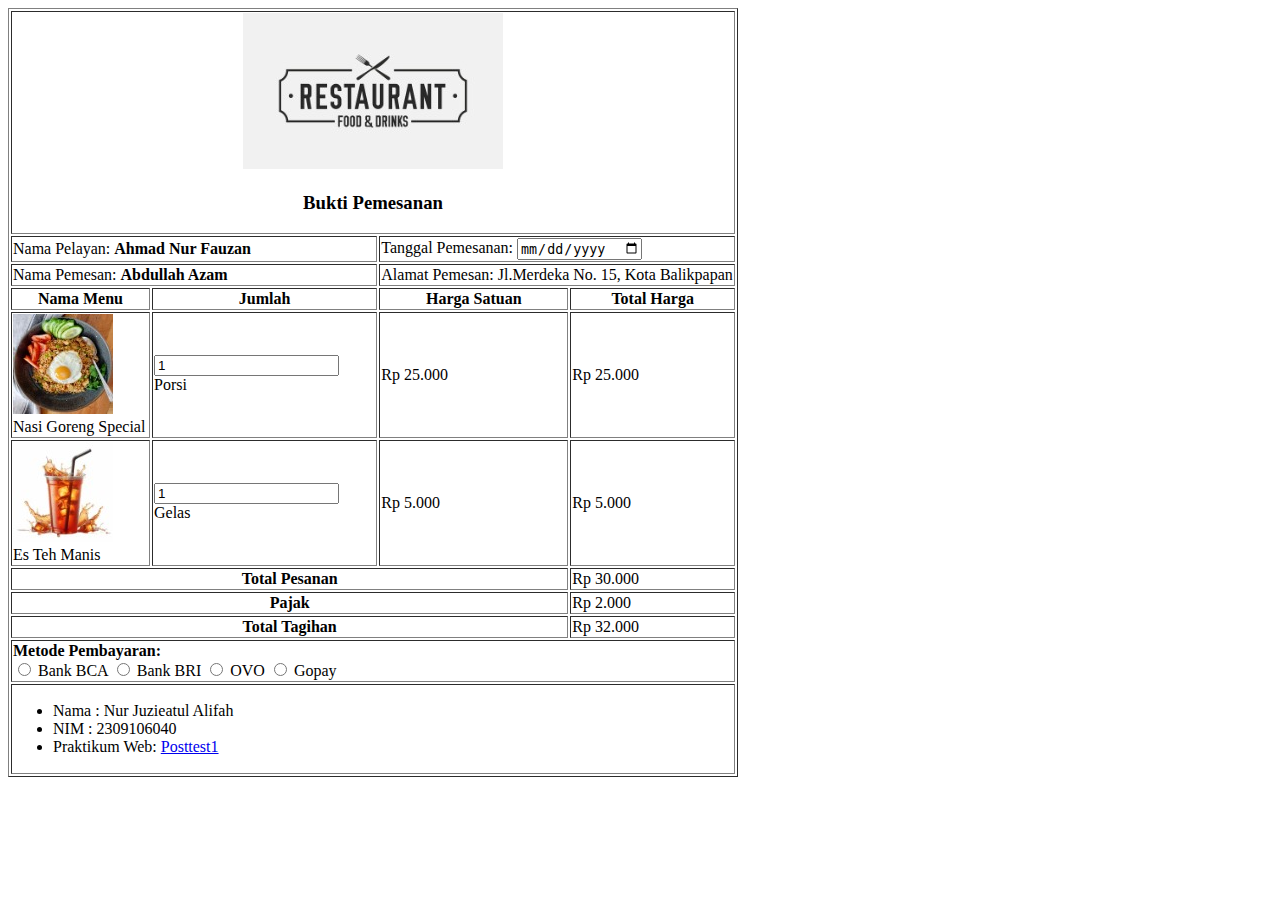
<file: posttest1/index.html>
<!DOCTYPE html>
<html>
    <head>
        <title>POST TEST 1</title>
    </head>

    <body>
        <table border="1" width="730">
            <tr >
                <th colspan="4" align="center" >
                <img src="logo-resto.jpeg" alt="logo" > <br>
                <h3>Bukti Pemesanan</h3>
                </th>
                </tr>
            <tr>
              
                <td colspan="2" width="365">Nama Pelayan: <b>Ahmad Nur Fauzan</b></td>
                <td colspan="2" width="365"> Tanggal Pemesanan: 
                    <input type="date"> 
                </td>

            </tr>

            <tr>
                <td colspan="2">Nama Pemesan: <b>Abdullah Azam</b></td>
                <td colspan="2">Alamat Pemesan: Jl.Merdeka No. 15, Kota Balikpapan</td>
            </tr>

            <tr>
                <td width="135" align="center"><b>Nama Menu</b></td>
                <td align="center"><b>Jumlah</b></td>
                <td width="185" align="center"><b>Harga Satuan</b></td>
                <td align="center"><b>Total Harga</b></td>
            </tr>

            <tr>
                <td>
                <img src="nasi-goreng.jpeg" alt="nasgor"><br>
                Nasi Goreng Special
                </td>
                <td>
                    <input type="number" value="1" readonly>
                    Porsi
                </td>
                <td>Rp 25.000</td>
                <td>Rp 25.000</td>
            </tr>

            <tr>
                <td>
                <img src="es-teh-manis.jpeg" alt="nasgor"><br>
                Es Teh Manis
                </td>
                <td>
                    <input type="number" value="1" readonly>
                    Gelas
                </td>
                <td>Rp 5.000</td>
                <td>Rp 5.000</td>
            </tr>

            <tr>
                <td colspan="3" align="center" width="320">
                    <b>Total Pesanan</b>
                    <td>Rp 30.000</td>
                </td>
            </tr>

            <tr>
                <td colspan="3" align="center" width="320">
                    <b>Pajak</b>
                    <td>Rp 2.000</td>
                </td>
            </tr>

            <tr>
                <td colspan="3" align="center" width="320">
                    <b>Total Tagihan</b>
                    <td>Rp 32.000</td>
                </td>
            </tr>

            <tr>
                <td colspan="4">
                <form action="">
                    <b>Metode Pembayaran:</b> <br>
                    <input type="radio" > Bank BCA 
                    <input type="radio" > Bank BRI
                    <input type="radio" > OVO
                    <input type="radio" > Gopay
                </form>
                </td>
            </tr>

            <tr>
                <td colspan="4">
                <ul>
                    <li>Nama : Nur Juzieatul Alifah</li>
                    <li>NIM : 2309106040</li>
                    <li>Praktikum Web:  <a href="https://github.com/login" alt="github" >Posttest1</a> </li>
                </ul>
                </td>
            </tr>
        </table>
    </body>
</file>
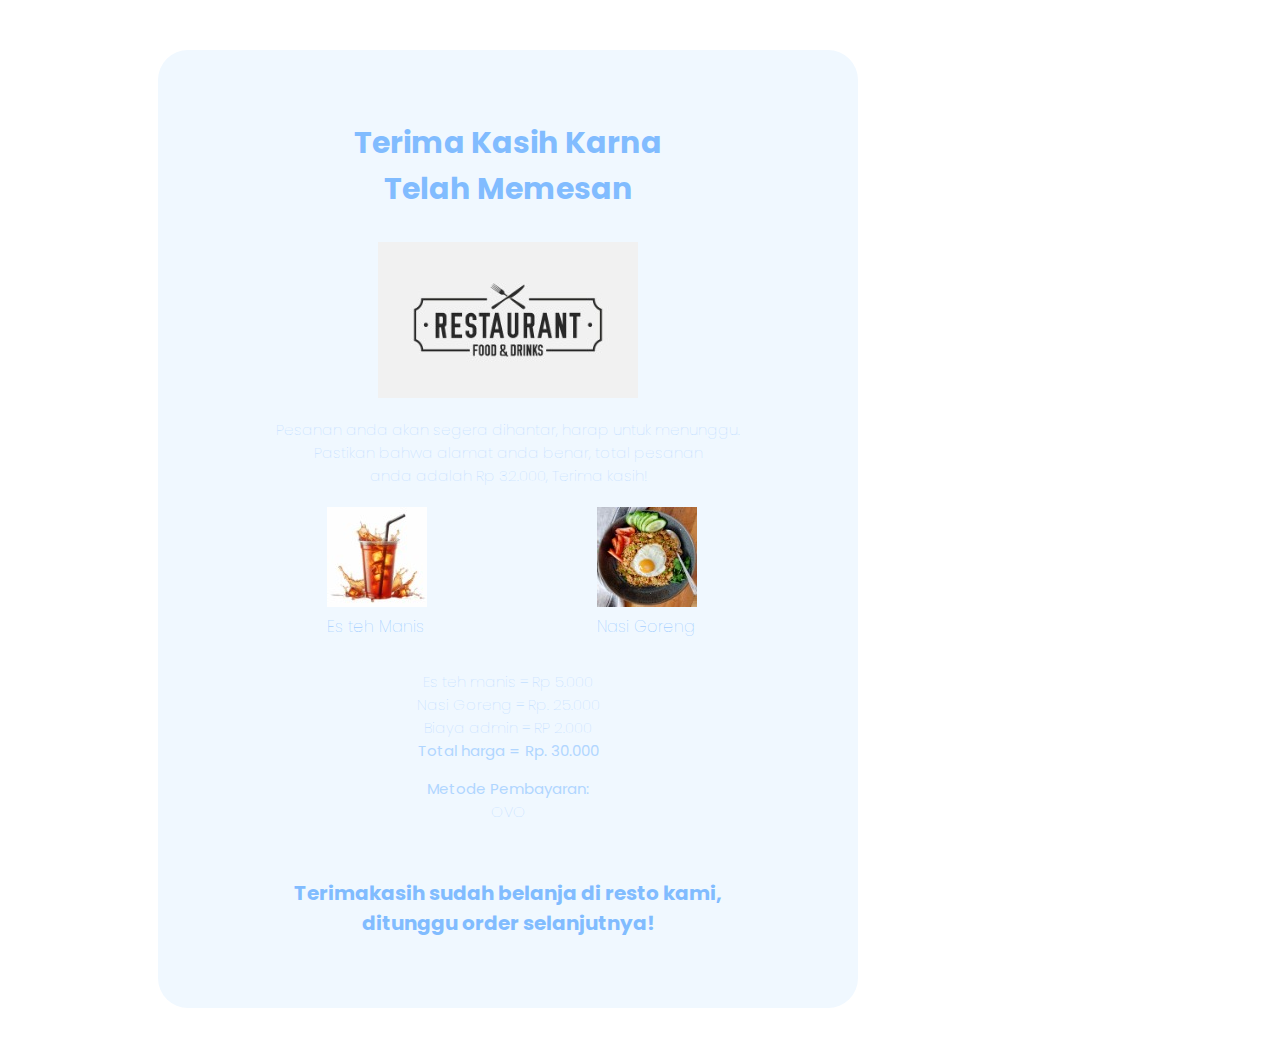
<file: posttest2/index.html>
<!DOCTYPE html>
<html>
<head>
    <meta charset="UTF-8">
    <meta name="viewport" content="width=device-width, initial-scale=1.0">
    <title>POSTTEST2</title>
    <style>
        @import url('https://fonts.googleapis.com/css2?family=Poppins:wght@400;800&display=swap');
        .makasih {
            color: #81bcff;
            font-family: 'Poppins', sans-serif;
            font-weight: bold;
            font-size: 30px;
            text-align: center;
            padding-top: 10%;
        }
        .hantar {
            color:#b1d6ff;
            font-family: "Poppins", sans-serif;
            font-weight: 100;
            font-size: 15px;
            text-align: center;
        
        }
        .Metode {
            color:#b1d6ff;
            font-family: "Poppins", sans-serif;
            font-weight: 100;
            font-size: 15px;
            text-align: center;
        }
        .box {
            background-color: aliceblue;
            box-shadow: #81bcff;
            margin: 50px;
            width: 700px;
            margin-left: 150px;
            border-radius: 30px;
        }
        .foto{
            font-family: "Poppins", sans-serif;
            margin-left: 70px;
            font-weight: 100%;
            margin-top: 20px;
       
        }
        .detail {
            color: #81bcff;
            margin-top: 0px;
            margin-right: 2px;
            font-family: "Poppins", sans-serif;
            font-weight: 100;
        }

        .deskripsi{
            color: #81bcff;
            margin-top: 0px;
            margin-left: 10px;
            width: 100px;
        }
        .resto{
            text-align: center;
        }
        .border{
            padding-left: 40%;
            position: relative;
        }
            
        .foto-container {
            display: flex;
            justify-content: space-evenly; 
            align-items: center;
            margin-top: 20px;
        }
            
        .form{
           text-align: center;
        }
        .penutup {
            color: #81bcff;
            font-family: 'Poppins', sans-serif;
            font-weight: bold;
            font-size: 20px;
            text-align: center;
            padding-top: 5%;
            padding-bottom: 10%;
        }
    </style>
</head>

    <div class="box">
    <p class="makasih"> Terima Kasih Karna <br>Telah Memesan</p>
    <p class="resto">
        <img src="logo-resto.jpeg" alt="logo resto">
    </p>
    <p class="hantar">Pesanan anda akan segera dihantar, harap untuk menunggu.<br>
            Pastikan bahwa alamat anda benar, total pesanan<br> anda adalah Rp 32.000,
            Terima kasih! </p>
  
    <div class="foto-container">
        <div class="detail">
            <img src="es-teh-manis.jpeg" alt="esteh" class="deskripsi">
            <p class="deskripsi">Es teh Manis</p>
        </div>

    <div class="detail">
        <img src="nasi-goreng.jpeg" alt="deskripsi" class="deskripsi">
        <p class="deskripsi">Nasi Goreng</p>
    </div>  
</div>
 <div class="total" id="bekron">
    <div>
        <p class="Metode">
            Es teh manis = Rp 5.000<br>
            Nasi Goreng = Rp. 25.000<br>
            Biaya admin = RP 2.000<br>
            <b>Total harga = Rp. 30.000</b>
        </p>
    </div>
    <p class="Metode">
        <b>Metode Pembayaran:</b> <br> 
        OVO
    </p>

    <div>
        <P class="penutup">Terimakasih sudah belanja di resto kami,<br> ditunggu order selanjutnya!</P>
    </div>

</div>



</div>

<body>
    
</body>
</html>
</file>
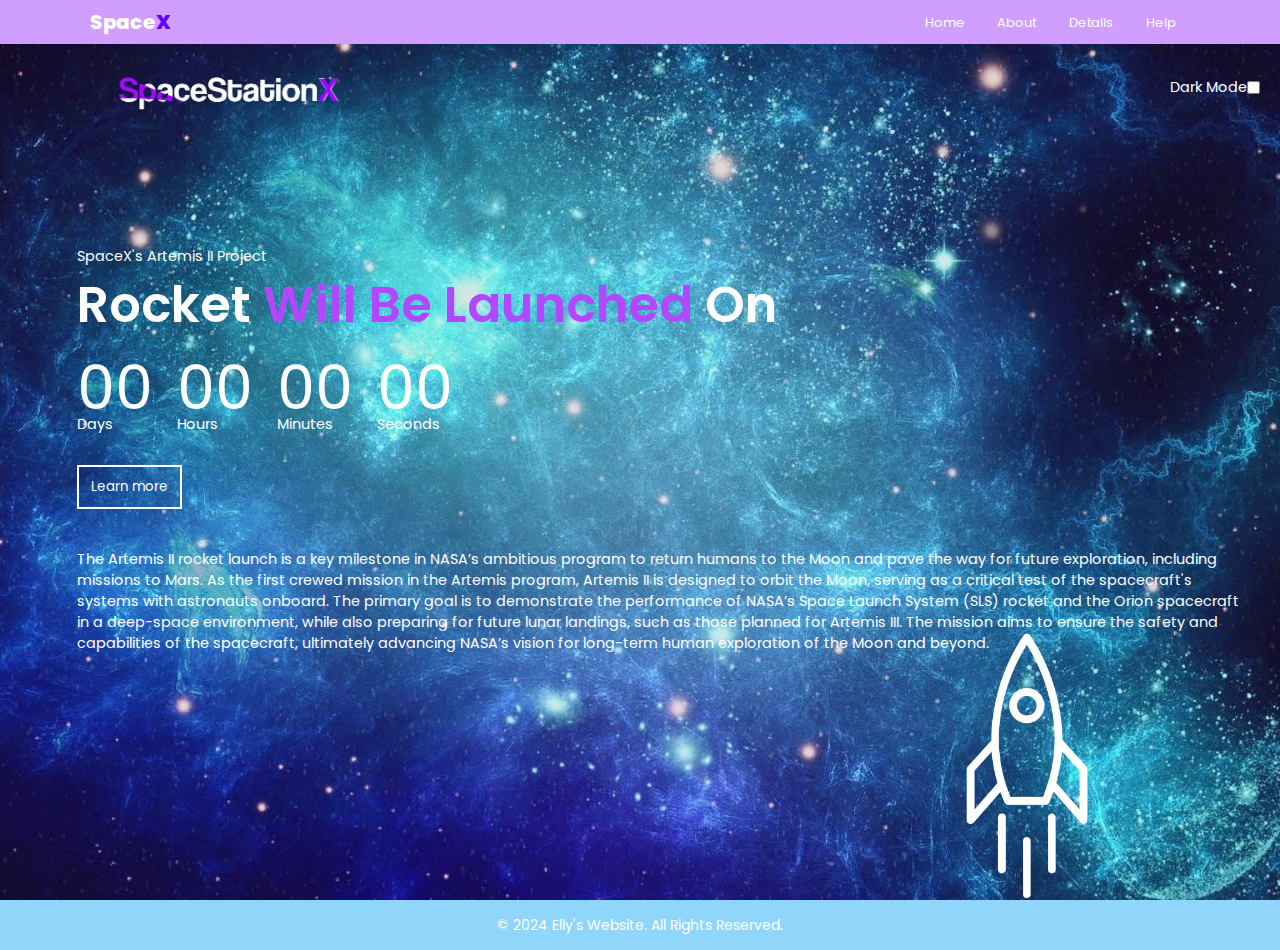
<file: posttest3/index.html>
<!DOCTYPE html>
<html lang="en">
<head>
    <meta charset="UTF-8">
    <meta name="viewport" content="width=device-width, initial-scale=1.0">
    <link rel="stylesheet" href="style.css" type="text/css">
    <title>POSTTEST2</title>
</head>
<body>  
        
      <nav class="navbar">
        <a
        class="navbar-logo">Space<span>X</span>
        </a>


        <div class="hamburger" id="hamburger">
            <span></span>
            <span></span>
            <span></span>
        </div>
        
            <div class="nav-list">
                <a href="#"> Home</a>
                <a href="aboutme.html"> About</a>
                <a href=#details> Details</a>
                <a href="baru.html"> Help</a>
            </div>

        </nav>
        <div class="dark-mode-toggle">
            <label for="dark-mode-toggle">Dark Mode</label>
            <input type="checkbox" id="dark-mode-toggle" />
        </div>
        


<div class="container">
    <img src="image/logo.png" class="logo" alt="logo">


    <div class="content">
        <p>SpaceX's Artemis II Project</p>
        <h1>Rocket <span>Will Be Launched</span> On</h1>

        <div class="time">

            <div>
                <p id="days">00</p>
                <span>Days</span>
            </div>
            <div>
                <p id="hours">00</p>
                <span>Hours</span>
            </div>
            <div>
                <p id="minutes">00</p>
                <span>Minutes</span>
            </div>
            <div>
                <p id="seconds">00</p>
                <span>Seconds</span>
            </div>

            
        </div>
        
        <button type="button" id="buttonn">Learn more</button>
        
        <div class="texts" id="details">
            The Artemis II rocket launch is a key milestone in NASA’s ambitious program to return humans to the Moon and pave the way for future exploration, including missions to Mars. 
            As the first crewed mission in the Artemis program, Artemis II is designed to orbit the Moon, serving as a critical test of the spacecraft's systems with astronauts onboard. 
            The primary goal is to demonstrate the performance of NASA’s Space Launch System (SLS) rocket and the Orion spacecraft in a deep-space environment, while also preparing for future lunar landings, such as those planned for Artemis III. 
            The mission aims to ensure the safety and capabilities of the spacecraft, ultimately advancing NASA’s vision for long-term human exploration of the Moon and beyond.
        </div>


    </div>

    <img src="image/rocket.png" class="rocket">

</div>
    <script src="script.js"></script>
    
    <footer>
        &copy; 2024 Elly's Website. All Rights Reserved.
    </footer>
    

</body>
</html>
</file>
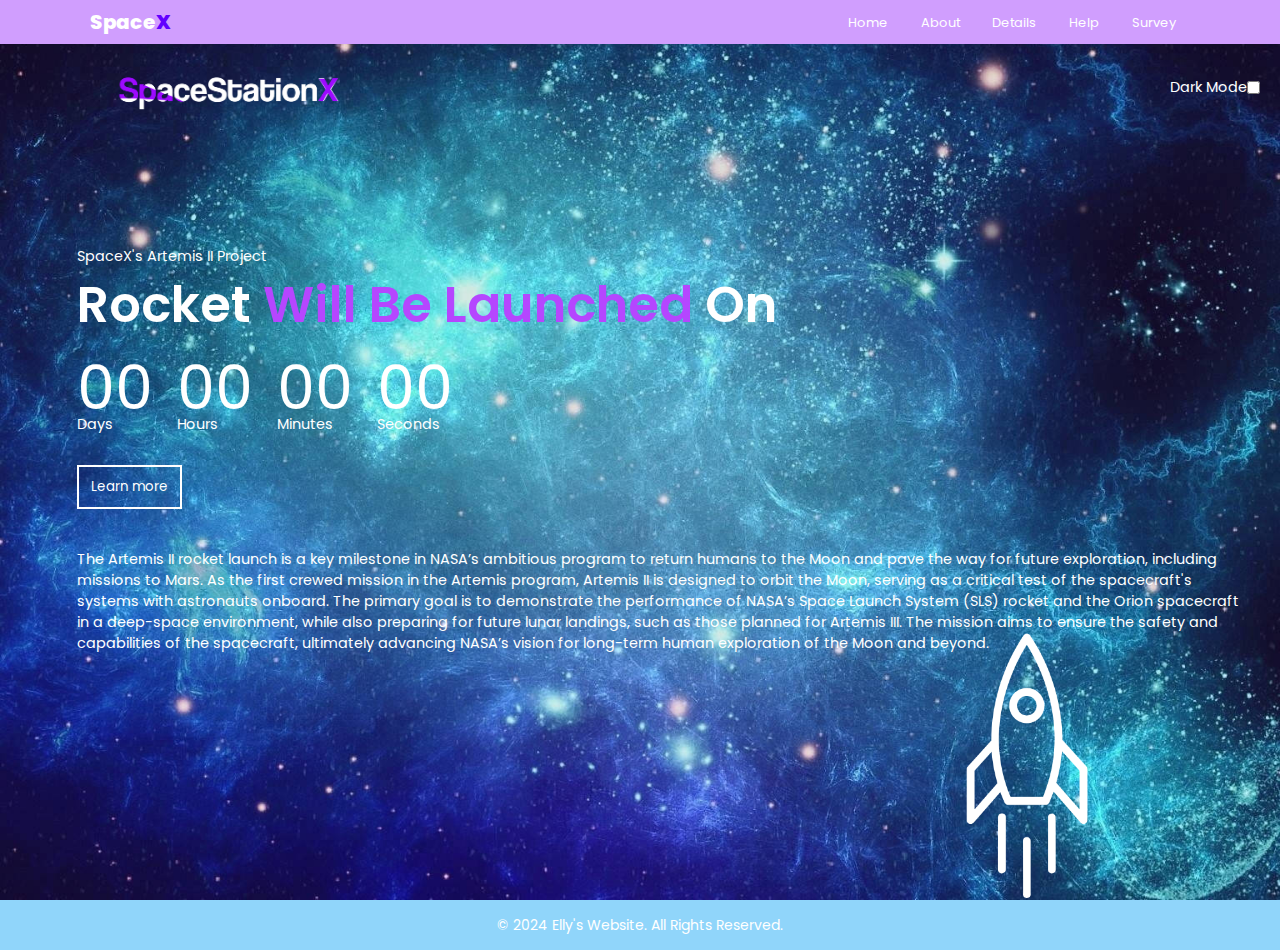
<file: Posttest4/index.html>
<!DOCTYPE html>
<html lang="en">
<head>
    <meta charset="UTF-8">
    <meta name="viewport" content="width=device-width, initial-scale=1.0">
    <link rel="stylesheet" href="style.css" type="text/css">
    <title>POSTTEST2</title>
</head>
<body>  
    
    
      <nav class="navbar">
        <a
        class="navbar-logo">Space<span>X</span>
        </a>


        <div class="hamburger" id="hamburger">
            <span></span>
            <span></span>
            <span></span>
        </div>
        
            <div class="nav-list">
                <a href="#"> Home</a>
                <a href="aboutme.html"> About</a>
                <a href=#details> Details</a>
                <a href="baru.html"> Help</a>
                <a href="survey.php">Survey</a>
            </div>

        </nav>
        <div class="dark-mode-toggle">
            <label for="dark-mode-toggle">Dark Mode</label>
            <input type="checkbox" id="dark-mode-toggle" />
        </div>
        


<div class="container">
    <img src="image/logo.png" class="logo" alt="logo">


    <div class="content">
        <p>SpaceX's Artemis II Project</p>
        <h1>Rocket <span>Will Be Launched</span> On</h1>

        <div class="time">

            <div>
                <p id="days">00</p>
                <span>Days</span>
            </div>
            <div>
                <p id="hours">00</p>
                <span>Hours</span>
            </div>
            <div>
                <p id="minutes">00</p>
                <span>Minutes</span>
            </div>
            <div>
                <p id="seconds">00</p>
                <span>Seconds</span>
            </div>

            
        </div>
        
        <button type="button" id="buttonn">Learn more</button>
        
        <div class="texts" id="details">
            The Artemis II rocket launch is a key milestone in NASA’s ambitious program to return humans to the Moon and pave the way for future exploration, including missions to Mars. 
            As the first crewed mission in the Artemis program, Artemis II is designed to orbit the Moon, serving as a critical test of the spacecraft's systems with astronauts onboard. 
            The primary goal is to demonstrate the performance of NASA’s Space Launch System (SLS) rocket and the Orion spacecraft in a deep-space environment, while also preparing for future lunar landings, such as those planned for Artemis III. 
            The mission aims to ensure the safety and capabilities of the spacecraft, ultimately advancing NASA’s vision for long-term human exploration of the Moon and beyond.
        </div>


    </div>

    <img src="image/rocket.png" class="rocket">

</div>
    <script src="script.js"></script>
    
    <footer>
        &copy; 2024 Elly's Website. All Rights Reserved.
    </footer>
    

</body>
</html>
</file>
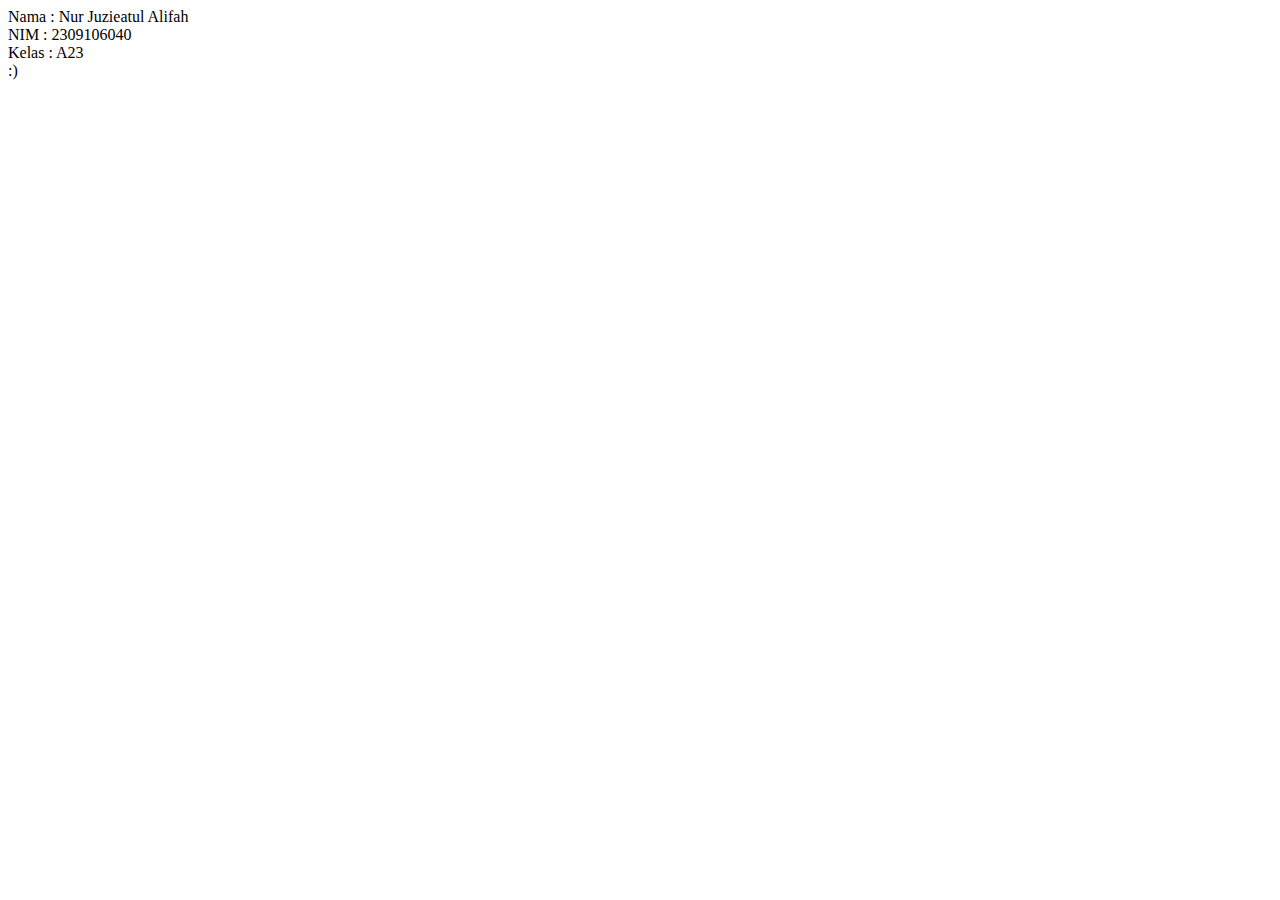
<file: posttest3/aboutme.html>
<!DOCTYPE html>
<html lang="en">
<head>
    <meta charset="UTF-8">
    <meta name="viewport" content="width=device-width, initial-scale=1.0">
    <title>About</title>
</head>
<body>
    <section id="about"> 
        Nama : Nur Juzieatul Alifah <br>
        NIM : 2309106040 <br>
        Kelas : A23 <br>
         :) <br>
     </section>    
</body>
</html>
</file>
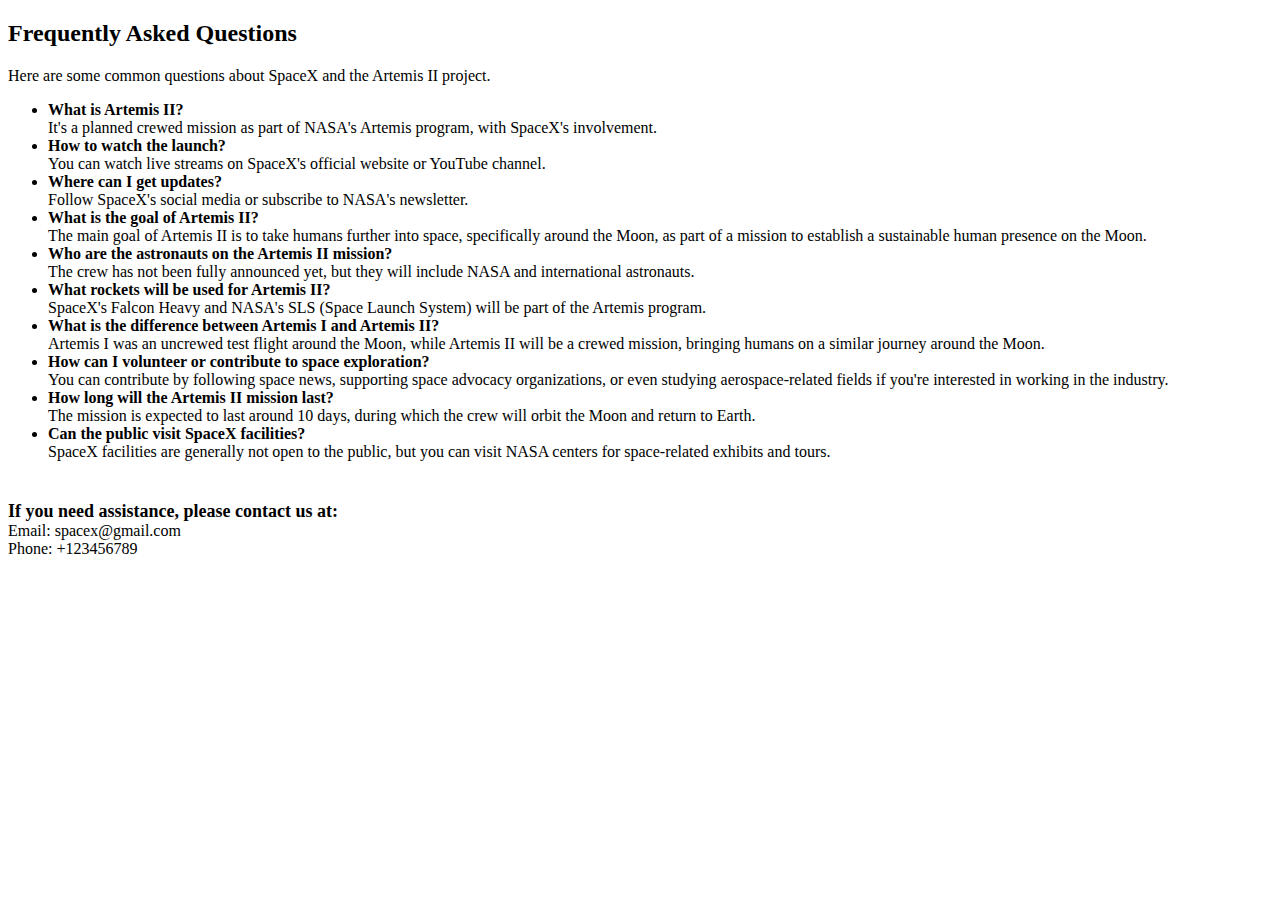
<file: posttest3/baru.html>
<!DOCTYPE html>
<html lang="en">
<head>
    <meta charset="UTF-8">
    <meta name="viewport" content="width=device-width, initial-scale=1.0">
    <title>Help</title>
    <style>
        .contact-us {
            font-size: large;
            font-weight: 600;
            margin-bottom: 0%;
            text-align: start;
            margin-top: 40px;
        }
        #emaill {
            font-size: medium;
            font-weight: 400;
            margin-top: 0%;
            text-align: start;
        }
    </style>
</head>
<body>

<section id="help">
    <h2>Frequently Asked Questions</h2>
    <p>Here are some common questions about SpaceX and the Artemis II project.</p>
    <ul>
        <li><strong>What is Artemis II?</strong> <br> 
            It's a planned crewed mission as part of NASA's Artemis program, with SpaceX's involvement.</li>
        <li><strong>How to watch the launch?</strong> <br>
            You can watch live streams on SpaceX's official website or YouTube channel.</li>
        <li><strong>Where can I get updates?</strong> <br>
            Follow SpaceX's social media or subscribe to NASA's newsletter.</li>
            <li><strong>What is the goal of Artemis II?</strong> <br>
                The main goal of Artemis II is to take humans further into space, specifically around the Moon, as part of a mission to establish a sustainable human presence on the Moon.</li>
            <li><strong>Who are the astronauts on the Artemis II mission?</strong> <br>
                The crew has not been fully announced yet, but they will include NASA and international astronauts.</li>
            <li><strong>What rockets will be used for Artemis II?</strong> <br>
                 SpaceX's Falcon Heavy and NASA's SLS (Space Launch System) will be part of the Artemis program.</li>
            <li><strong>What is the difference between Artemis I and Artemis II?</strong> <br>
                Artemis I was an uncrewed test flight around the Moon, while Artemis II will be a crewed mission, bringing humans on a similar journey around the Moon.</li>
            <li><strong>How can I volunteer or contribute to space exploration?</strong> <br>
                You can contribute by following space news, supporting space advocacy organizations, or even studying aerospace-related fields if you're interested in working in the industry.</li>
            <li><strong>How long will the Artemis II mission last?</strong> <br>
                The mission is expected to last around 10 days, during which the crew will orbit the Moon and return to Earth.</li>
            <li><strong>Can the public visit SpaceX facilities?</strong> <br>
                SpaceX facilities are generally not open to the public, but you can visit NASA centers for space-related exhibits and tours.</li>
    </ul>
    <p class="contact-us">If you need assistance, please contact us at: <br>
    <p class= "email" id="emaill"> Email: spacex@gmail.com<br>
    Phone: +123456789</p>
    </p>
</section>
</body>
</html>
</file>
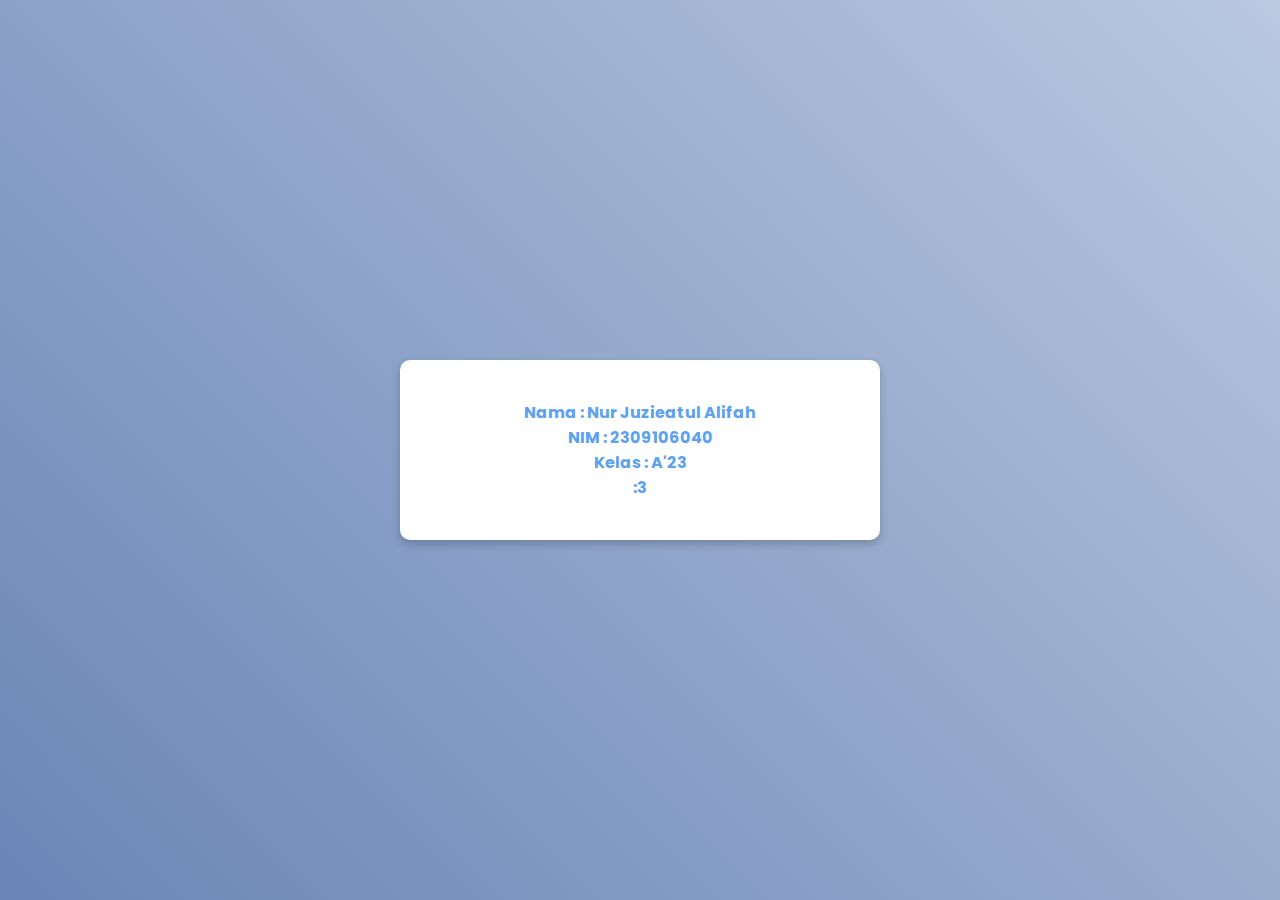
<file: Posttest4/aboutme.html>
<!DOCTYPE html>
<html lang="en">
<head>
    <meta charset="UTF-8">
    <meta name="viewport" content="width=device-width, initial-scale=1.0">
    <title>About</title>
    <link rel="stylesheet" href="about.css">
</head>
<body>
    <section id="about"> 
        Nama : Nur Juzieatul Alifah <br>
        NIM : 2309106040 <br>
        Kelas : A'23 <br>
        :3
     </section>    
</body>
</html>
</file>
<file: posttest3/style.css>
@import url('https://fonts.googleapis.com/css2?family=Poppins:ital,wght@0,100;0,400;0,700;1,300&display=swap');

*{
    margin: 0;
    padding: 0;
    font-family: 'poppins', sans-serif;
    box-sizing: border-box;
}
.body{
    overflow: hidden;
}

.texts{
    justify-content: center;
    margin-top: 40px;
    margin-right: 40px;
}

.container{
    width: 100vw;
    height: 100vh;
    background-image: url(image/background.jpg);
    background-size: cover;
    background-position: center;
    padding: 0 5% 0 6%;
}

.logo {
    width: 300px;
    padding: 10px 0;
    margin-right: 60%;
    
}

.content{
    top: 50%;
    position: absolute;
    transform: translateY(-50%);
    color: #fff;
}

.content h1{
    font-size: 50px;
    font-weight: 600;
}

.content h1 span{
    color:rgb(181, 70, 255);
}

.content button {
    background: transparent;
    border: 2px solid #fff;
    outline: none;
    padding: 10px 12px;
    color: #fff;
    display: flex;
    align-items: center;
    margin-top: 30px;
    cursor: pointer;
    transition: background-color 0.3 ease;
}

.time{
    display: flex;
}

.time div{
    flex-basis: 100px;
}

.time div p{
    font-size: 60px;
    margin-bottom: -19px;
}

.rocket{
    position: absolute;
    width: 250px;
    right: 10%;
    bottom: 0;
    animation: rocket 4s linear infinite;
}

@keyframes rocket{
    0%{
        bottom: 0;
        opacity: 0;
    }
    100%{
        bottom: 105%;
        opacity: 1;
    }
}

footer {
    position: relative;
    bottom: 0;
    width: 100%;
    height: 50px;
    background-color: #90d5fa;
    color: white;
    text-align: center;
    padding: 15px;
    font-size: 14px;
}

footer p {
    margin: 0;
}



.menu-toggle {
    display: none;
    cursor: pointer;
    flex-direction: column;
    justify-content: space-between;
    width: 30px;
    height: 25px;
}

.menu-toggle .bar { 
    height: 3px;
    width: 100%;
    background-color: white;
    border-radius: 10px;
    transition: 0.3s ease;
}

.navbar {
    display : flex;
    justify-content: space-between;
    align-items: center;
    padding: 0.5rem 7%;        
    background-color: rgb(208, 158, 254);                                                                                                                                                                                                                     
    position: fixed;
    top: 0;
    left: 0;
    right: 0;
    z-index: 10000;
}  

.navbar .navbar-logo {
    font-size: 20px;
    font-weight: 800;
    color : #ffffff;

}

.navbar .navbar-logo span {
    color: rgb(98, 0, 255);
}

.navbar .nav-list a {
    color: #fff;
    display: inline-block;
    font-size: 0.9rem;
    margin: 0 1rem;
    text-decoration: none;

}

.navbar .nav-list a:hover {
    color: #7331ff;
}


.hamburger {
    display: flex;
    flex-direction: column;
    justify-content: space-between;
    width: 20px;
    height: 5px;
    cursor: pointer;
    margin-bottom: 23px;
}

.hamburger span {
    display: block;
    width: 100%;
    height:3px;
    background-color: white;
    transition: all 0.3s ease;
    margin-top: 5px;
    
}

#hamburger {
    display: none;
}

/* laptop */
@media(max-width: 1366px){
    html{
        font-size: 90%;
    }
}

/* hp */
@media(max-width: 768px){
    html{
        font-size: 55%;
    }

    #hamburger {
        display: inline-block;
    }

    .navbar .nav-list {
        position: absolute;
        top: 100%;
        right: -100%;
        background-color: #c48eff;
        width: 20rem;
        height: 30vh;
        transition: 0.3s;
    }

    .navbar .nav-list.active {
        right: 0;

    }
    .navbar .nav-list a {
        color: #ffffff;
        margin: 1.5rem;
        display: block;
        padding: 0.5rem;
        font-size: 2rem;

    }
    .dark-mode-toggle {
        position: absolute;
        /* right: 20px;
        display: flex; */
        top: auto;
        right: 20px;
        display: flex;
        align-items: center;
        color: white;
        margin-top: 5%;
    }
}

.dark-mode-toggle {
    position: absolute;
    right: 20px;
    display: flex;
    align-items: center;
    color: white;
    padding-top: 6%;
}

body.dark-mode {
    background-color: #121212;
    color: #000000;
}

body.dark-mode .navbar {
    background-color: #333;
}

body.dark-mode .navbar .navbar-logo {
    color: #000000;
}

body.dark-mode .navbar .nav-list a {
    color: #ffffff;
}

body.dark-mode .navbar .nav-list a:hover {
    color: #cccccc;
}

body.dark-mode .content button {
    border: 2px solid #ffffff;
    color: #ffffff;
}

body.dark-mode footer {
    background-color: #333;
}
</file>
<file: Posttest4/style.css>
@import url('https://fonts.googleapis.com/css2?family=Poppins:ital,wght@0,100;0,400;0,700;1,300&display=swap');

*{
    margin: 0;
    padding: 0;
    font-family: 'poppins', sans-serif;
    box-sizing: border-box;
}
.body{
    overflow: hidden;
}

.texts{
    justify-content: center;
    margin-top: 40px;
    margin-right: 40px;
}

.container{
    width: 100vw;
    height: 100vh;
    background-image: url(image/background.jpg);
    background-size: cover;
    background-position: center;
    padding: 0 5% 0 6%;
}

.logo {
    width: 300px;
    padding: 10px 0;
    margin-right: 60%;
    
}

.content{
    top: 50%;
    position: absolute;
    transform: translateY(-50%);
    color: #fff;
}

.content h1{
    font-size: 50px;
    font-weight: 600;
}

.content h1 span{
    color:rgb(181, 70, 255);
}

.content button {
    background: transparent;
    border: 2px solid #fff;
    outline: none;
    padding: 10px 12px;
    color: #fff;
    display: flex;
    align-items: center;
    margin-top: 30px;
    cursor: pointer;
    transition: background-color 0.3 ease;
}

.time{
    display: flex;
}

.time div{
    flex-basis: 100px;
}

.time div p{
    font-size: 60px;
    margin-bottom: -19px;
}

.rocket{
    position: absolute;
    width: 250px;
    right: 10%;
    bottom: 0;
    animation: rocket 4s linear infinite;
}

@keyframes rocket{
    0%{
        bottom: 0;
        opacity: 0;
    }
    100%{
        bottom: 105%;
        opacity: 1;
    }
}

footer {
    position: relative;
    bottom: 0;
    width: 100%;
    height: 50px;
    background-color: #90d5fa;
    color: white;
    text-align: center;
    padding: 15px;
    font-size: 14px;
}

footer p {
    margin: 0;
}



.menu-toggle {
    display: none;
    cursor: pointer;
    flex-direction: column;
    justify-content: space-between;
    width: 30px;
    height: 25px;
}

.menu-toggle .bar { 
    height: 3px;
    width: 100%;
    background-color: white;
    border-radius: 10px;
    transition: 0.3s ease;
}

.navbar {
    display : flex;
    justify-content: space-between;
    align-items: center;
    padding: 0.5rem 7%;        
    background-color: rgb(208, 158, 254);                                                                                                                                                                                                                     
    position: fixed;
    top: 0;
    left: 0;
    right: 0;
    z-index: 10000;
}  

.navbar .navbar-logo {
    font-size: 20px;
    font-weight: 800;
    color : #ffffff;

}

.navbar .navbar-logo span {
    color: rgb(98, 0, 255);
}

.navbar .nav-list a {
    color: #fff;
    display: inline-block;
    font-size: 0.9rem;
    margin: 0 1rem;
    text-decoration: none;

}

.navbar .nav-list a:hover {
    color: #7331ff;
}


.hamburger {
    display: flex;
    flex-direction: column;
    justify-content: space-between;
    width: 20px;
    height: 5px;
    cursor: pointer;
    margin-bottom: 23px;
}

.hamburger span {
    display: block;
    width: 100%;
    height:3px;
    background-color: white;
    transition: all 0.3s ease;
    margin-top: 5px;
    
}

#hamburger {
    display: none;
}

/* laptop */
@media(max-width: 1366px){
    html{
        font-size: 90%;
    }
}

/* hp */
@media(max-width: 768px){
    
    html{
        font-size: 55%;
    }

    #hamburger {
        display: inline-block;
    }

    .navbar .nav-list {
        position: absolute;
        top: 100%;
        right: -100%;
        background-color: #c48eff;
        width: 20rem;
        height: 30vh;
        transition: 0.3s;
    }

    .navbar .nav-list.active {
        right: 0;

    }
    .navbar .nav-list a {
        color: #ffffff;
        margin: 0.8rem;
        display: block;
        padding: 0.5rem;
        font-size: 2rem;

    }
    .dark-mode-toggle {
        position: absolute;
        /* right: 20px;
        display: flex; */
        top: auto;
        right: 20px;
        display: flex;
        align-items: center;
        color: white;
        margin-top: 5%;
    }
}

.dark-mode-toggle {
    position: absolute;
    right: 20px;
    display: flex;
    align-items: center;
    color: white;
    padding-top: 6%;
}

body.dark-mode {
    background-color: #121212;
    color: #000000;
}

body.dark-mode .navbar {
    background-color: #333;
}

body.dark-mode .navbar .navbar-logo {
    color: #000000;
}

body.dark-mode .navbar .nav-list a {
    color: #ffffff;
}

body.dark-mode .navbar .nav-list a:hover {
    color: #cccccc;
}

body.dark-mode .content button {
    border: 2px solid #ffffff;
    color: #ffffff;
}

body.dark-mode footer {
    background-color: #333;
}

.menu-survey{
    font-size: 50px;
    text-align: center;
    color: #90d5fa;
}

.survey-form {
    background-color: #90d5fa;
    margin: 30px 30px 30px 30px;
    border-radius: 30px;
    font-weight: 600;
    margin-top: 0%
    
}

.survey{
    padding: 20px 5px ;
    margin-left: 20px;
}

.submit-button {
    margin-top: 5px;
    margin-bottom: 10px;
    margin-left: 45%;
    padding : 5px 20px;
    
}
.main{
    margin-top: 10%;
}

.samain {
    color: #fff;
}
</file>
<file: Posttest4/about.css>
@import url('https://fonts.googleapis.com/css2?family=Poppins:ital,wght@0,100;0,400;0,700;1,300&display=swap');

body {
    font-family: 'Arial', sans-serif;
    background: linear-gradient(45deg, #6a85b6, #bac8e0);
    margin: 0;
    padding: 0;
    display: flex;
    justify-content: center;
    align-items: center;
    height: 100vh;
    font-family: 'poppins', sans-serif;
    font-weight: bold;
    color: rgb(94, 161, 238);
}

#about {
    background-color: white;
    border-radius: 10px;
    padding: 40px;
    box-shadow: 0 4px 8px rgba(0, 0, 0, 0.2);
    text-align: center;
    max-width: 400px;
    width: 90%;
    animation: fadeIn 1s ease-in-out;
}

h1 {
    color: #333;
    font-size: 2.5em;
    margin-bottom: 20px;
}

p {
    color: #555;
    font-size: 1.2em;
    margin: 10px 0;
}

p strong {
    color: #333;
    font-weight: 600;
}

@keyframes fadeIn {
    0% {
        opacity: 0;
        transform: translateY(-20px);
    }
    100% {
        opacity: 1;
        transform: translateY(0);
    }
}

@media (max-width: 600px) {
    h1 {
        font-size: 2em;
    }

    p {
        font-size: 1em;
    }

    #about {
        padding: 20px;
    }
}
</file>
